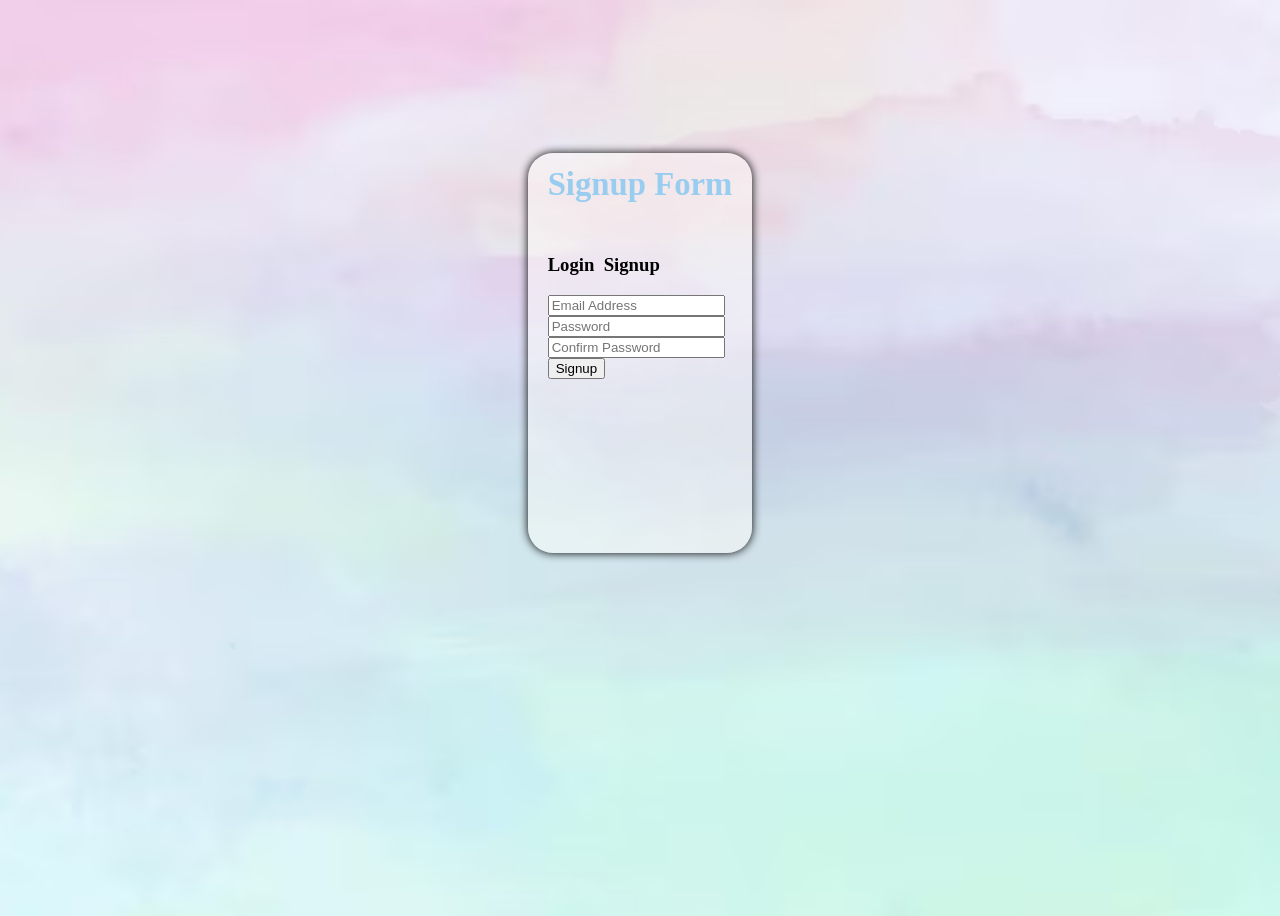
<file: login page/index.html>
<!DOCTYPE html>
<html lang="en">
<head>
    <meta charset="UTF-8">
    <meta name="viewport" content="width=device-width, initial-scale=1.0">
    <title>signup</title>
    <link rel="stylesheet" href="style.css">
</head>
<body>
    <div class="Register">
        <div class="heading">
            <h3>Signup Form</h3>
        </div>
        <div class="toggal_bar">
            <h3 class="login">Login</h3>
            <h3 class="signup">Signup</h3>
        </div>
            <input type="text" id="email" name="email" placeholder="Email Address"><br>
            <input type="text" id="password" name="password" placeholder="Password"><br>
            <input type="text" id="conform password" name="password" placeholder="Confirm Password"><br>
            <input type="submit" value="Signup">
        </form>
    </div>
    </body>
</body>
</html>
</file>
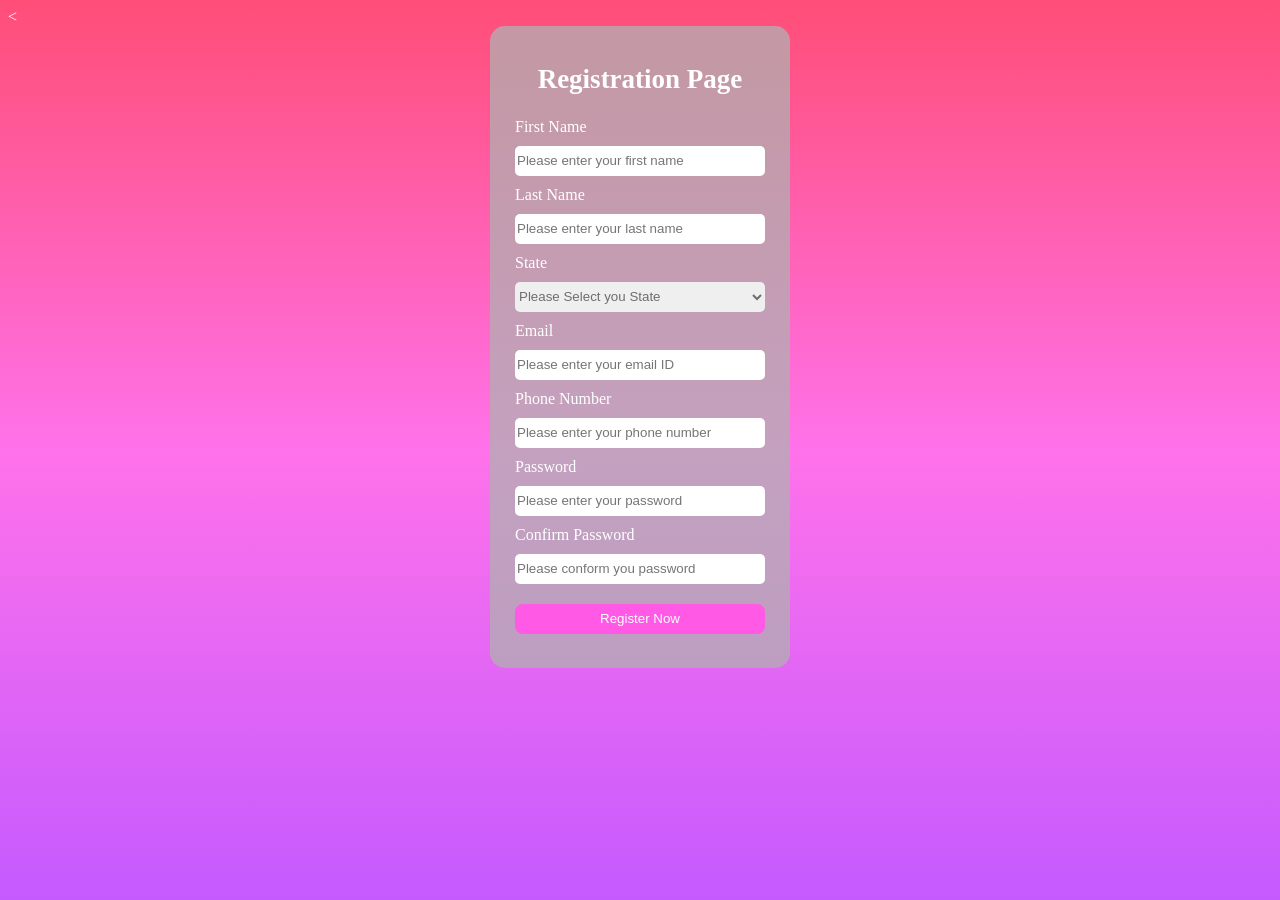
<file: exp-4 (registration using javascript)/javapractice/index.html>
<<!DOCTYPE html>
<html>
    <head>
        <meta charset="utf-8">
        <meta http-equiv="X-UA-Compatible" content="IE=edge">
        <title></title>
        <meta name="description" content="">
        <meta name="viewport" content="width=device-width, initial-scale=1">
        <link rel="stylesheet" href="app.css">
    </head>
    <body>
     <div class="mainbox">
        <h2>Registration Page</h2>
        <form onsubmit="return verfication()">
            <label>First Name</label><br/>
            <input type="text" id="fname" placeholder="Please enter your first name"/><br/>
            <div class="error" id="fnameerror"></div>
            <label>Last Name</label><br/>
            <input type="text" id="lname" placeholder="Please enter your last name"/><br/>
            <div class="error" id="lnameerror"></div>
            <label>State</label><br/>
            <select class="state" id="state">
                <option value="">Please Select you State</option>
                <option value="karnataka">karnataka</option>
                <option value="kerala">kerala</option>
                <option value="tamil nadu">tamil nadu</option>
                <option value="andrapradesh">andrapredesh</option>
                <option value="telengana">telangana</option>
            </select>
            <div class="error" id="stateerror"></div>
            <label>Email</label><br/>
            <input type="email" id="email" placeholder="Please enter your email ID"/><br/>
            <div class="error" id="emailerror"></div>
            <label>Phone Number</label><br/>
            <input type="text" id="pnumber" placeholder="Please enter your phone number"/><br/>
            <div class="error" id="pnumbererror"></div>
            <label>Password</label><br/>
            <input type="password" id="password" placeholder="Please enter your password"/><br/>
            <div class="error" id="passworderror"></div>
            <label>Confirm Password</label><br/>
            <input type="password" id="cpassword" placeholder="Please conform you password"/><br/>
            <div class="error" id="cpassworderror"></div>
            <button type="submit">Register Now</button><br/>
        </form>
        <div class="success" id="success"></div>
     </div>
        <script src="script.js" async defer></script>
    </body>
</html>
</file>
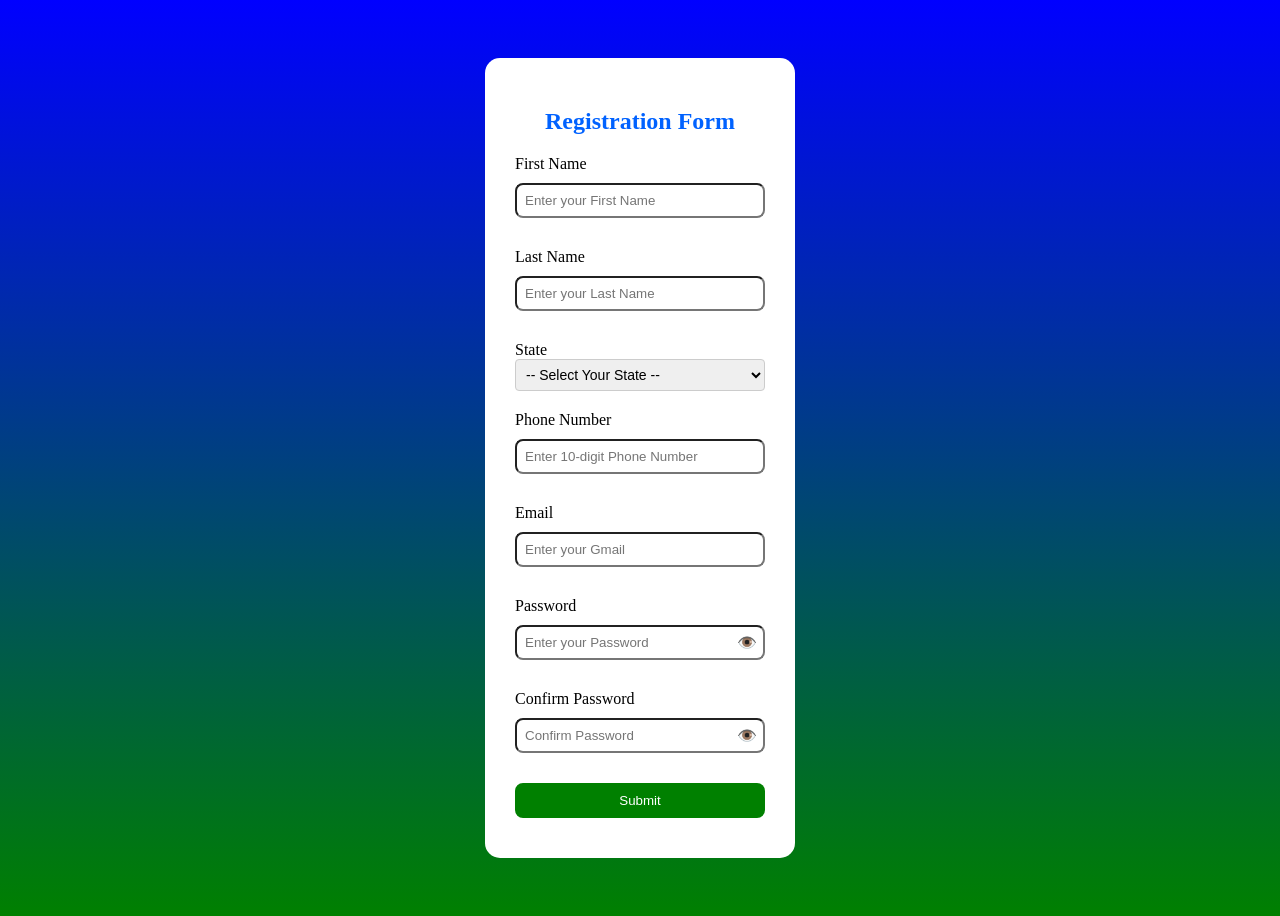
<file: exp-4 (registration using javascript)/orignal/index.html>
<!DOCTYPE html>
<html>
    <head>

        <title>Registration page</title>

        <link rel="stylesheet" href="style.css">
    </head>
    <body>
        <div class="mainbox">
            <h2>Registration Form</h2>
            <form onsubmit="return verification()">
                <label>First Name</label><br>
                <input type="text" id="firstname" placeholder="Enter your First Name">
                <div class="error" id="fnameError"></div><br>

                <label>Last Name</label><br>
                <input type="text" id="lastname" placeholder="Enter your Last Name">
                <div class="error" id="lnameError"></div><br>

                <label>State</label><br>
                <select id="location">
                    <option value="">-- Select Your State --</option>
                    <option value="Andhra Pradesh">Andhra Pradesh</option>
                    <option value="Tamil Nadu">Tamil Nadu</option>
                    <option value="Karnataka">Karnataka</option>
                    <option value="Kerala">Kerala</option>
                    <option value="Goa">Goa</option>
                </select>
                <div class="error" id="stateError"></div><br>


                <label>Phone Number</label><br>
                <input type="text" id="pnumber" placeholder="Enter 10-digit Phone Number">
                <div class="error" id="phoneError"></div><br>

                <label>Email</label><br>
                <input type="email" id="email" placeholder="Enter your Gmail">
                <div class="error" id="emailError"></div><br>

                <label>Password</label><br>
                <div class="password-box">
                    <input type="password" id="password" placeholder="Enter your Password">
                    <span class="toggle" onclick="togglePassword('password', this)">👁️</span>
                </div>
                <div class="error" id="passError"></div><br>

                <label>Confirm Password</label><br>
                <div class="password-box">
                    <input type="password" id="conformpassword" placeholder="Confirm Password">
                    <span class="toggle" onclick="togglePassword('conformpassword', this)">👁️</span>
                </div>
                <div class="error" id="cpassError"></div><br>

                <button type="submit">Submit</button>
            </form>
            <div class="message" id="message"></div>
        </div>        
        <script src="script.js"></script>
    </body>
</html>
</file>
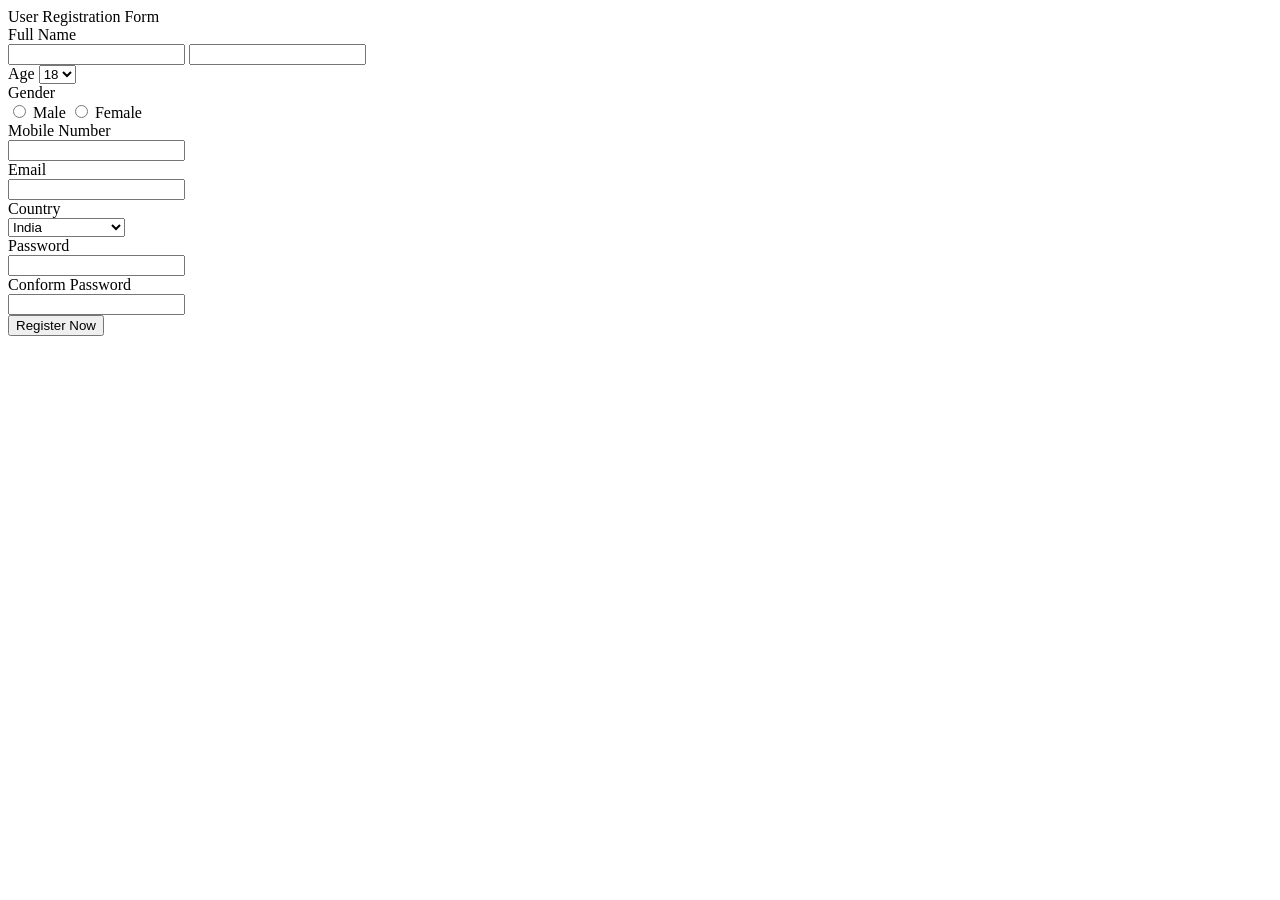
<file: login page/register.html>
<!DOCTYPE html>
<html lang="en">
<head>
    <title>registration form</title>
    <style>
        body{
            background-image: url();
        }
    </style>
</head>
<body>
    <form>
        <label>User Registration Form</label><br>
        <label for="Full Name">Full Name</label><br>
        <input type="text" id="Full Name" name="First Name">
        <input type="text" id="Full Name" name="Last Name"><br>
        <label for="Age">Age</label>
        <select id="Age" name="Age">
            <option value="18">18</option>
            <option value="19">19</option>
            <option value="20">20</option>
            <option value="21">21</option>
            <option value="22">22</option>
            <option value="23">23</option>
            <option value="24">24</option>
            <option value="25">52</option>
            <option value="26">26</option>
            <option value="27">27</option>
            <option value="28">28</option>
            <option value="29">29</option>
            <option value="30">30</option>
        </select><br>
        <lable>Gender</lable><br>
        <input type="radio" id="Male" name="Gender">
        <lable for="Male">Male</lable>
        <input type="radio" id="Female" name="Gender">
        <lable for="Male">Female</lable><br>
        <lable for="Mobile Number">Mobile Number</lable><br>
        <input type="int" id="Mobile Number" name="Mobile Number"><br>
        <lable for="Email">Email</lable><br>
        <input type="text" id="Email" name="Email"><br>
        <label for="Country">Country</label><br>
        <select id="Country" name="Country">
            <option value="IN">India</option>
            <option value="US">United States</option>
            <option values="UK">United Kingdom</option>
            <option values="CA">Canada</option>
            <option values="AU">Austrley</option>
        </select><br>
        <label for="Password">Password</label><br>
        <input type="Text" id="Password" name="Password"><br>
        <label for="Conform Password">Conform Password</label><br>
        <input type="text" id="Conform Password" name="Password"><br>
        <input type="submit" value="Register Now">
    </form>
</body>
</html>
</file>
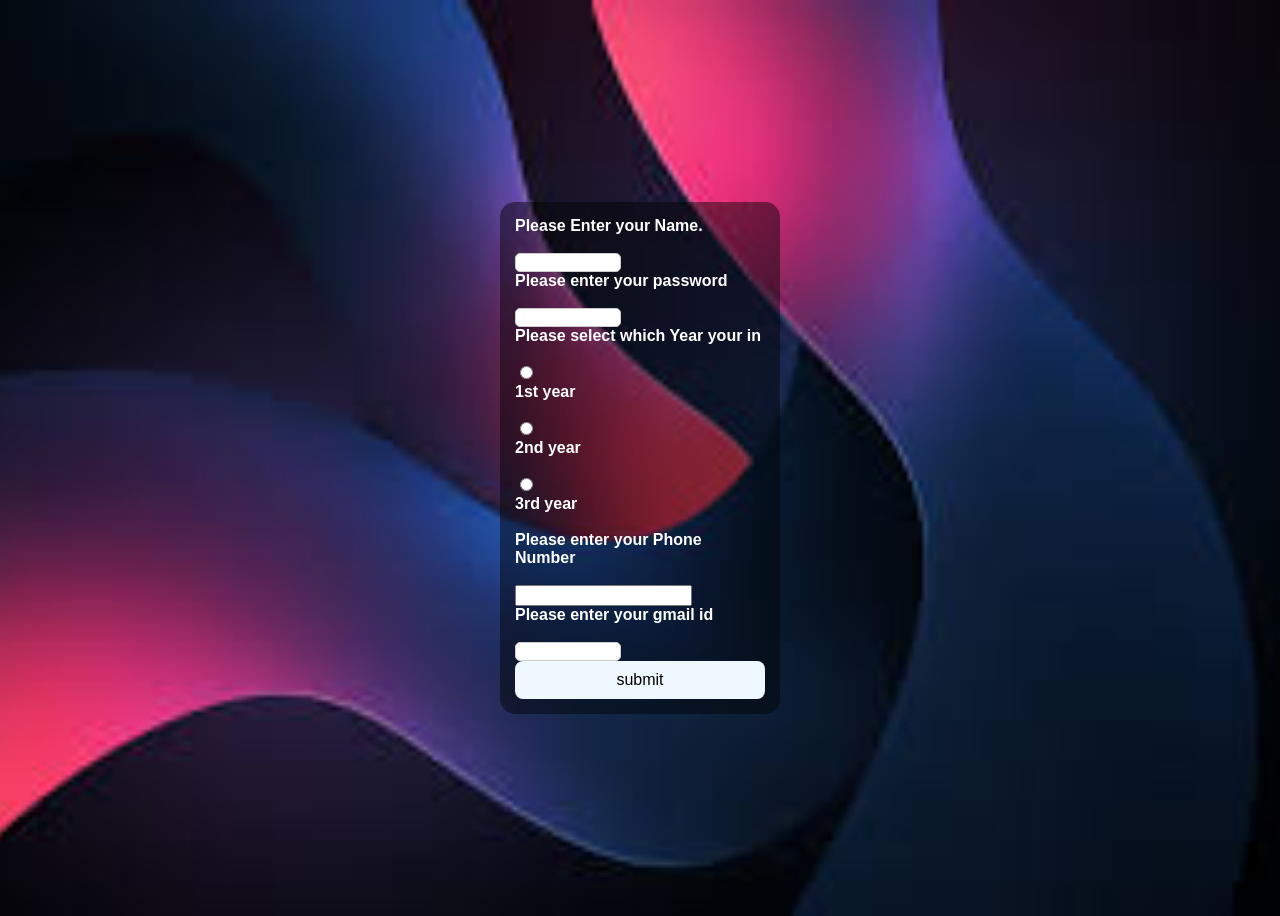
<file: login page/signup.html>
<!DOCTYPE html>
<html lang="en">
<head>
    <meta charset="UTF-8">
    <link rel="stylesheet" href="style.css">
    <meta name="viewport" content="width=device-width, initial-scale=1.0">
    <title>signup</title>
    <style>
        body{
            font-family: Arial, Helvetica, sans-serif;
            background-image: url("wallpaper.jpeg");
            background-repeat: no-repeat;
            background-size: cover;
            background-position: center;
            display: flex;
            justify-content: center;
            align-items: center;
            height: 100vh;
        }
        form{
            background: rgba(0, 0, 0, 0.457);
            padding: 15px;
            border-radius :15px;
            width: 250px;
        }
        label{
            font-weight: bold;
            display: block;
            color: white;
        }
        input[type="text"],
        input[type="password"]{
            width: 100px;
            padding: px;
            border-radius: 5px;
            border: 1px solid #ccc;
        }
        input[type="radio"]{
            margin-right:5px;
        }
        .radio-group{
            margin-bottom: 0px;
        }
        input[type="submit"]{
            width: 100%;
            background-color: aliceblue;
            color: rgb(0, 0, 0);
            padding: 10px;
            border: none;
            border-radius: 8px;
            font-size: 16px;
            cursor: pointer;

        }
        input[type="submit"] :hover{
            background-color: cornsilk;
        }
    </style>
</head>
<body>

    <form action="/action_page.php" target="_blank">
        <label for="name">Please Enter your Name.</label><br>
        <input type="text" id="name" name="name" ><br>
        <label for="password">Please enter your password</label><br>
        <input type="text" id="password" name="name" ><br>
        <label for="year">Please select which Year your in</label><br>
        <input type="radio" id="year1" name="year">
        <label for="year1">1st year</label><br>
        <input type="radio" id="year2" name="year">
        <label for="year1">2nd year</label><br>
        <input type="radio" id="year3" name="year">
        <label for="year3">3rd year</label><br>   
        <label for="phonenumber">Please enter your Phone Number</label><br>
        <input type="number" id="phonenumber" name="phonenumber" size="10"> <br>    
        <label for="gmailid">Please enter your gmail id</label><br>
        <input type="text" id="gmailid" name="gmailid"><br>
        <input type="submit" value="submit">
    </form>
</body>
</html>
</file>
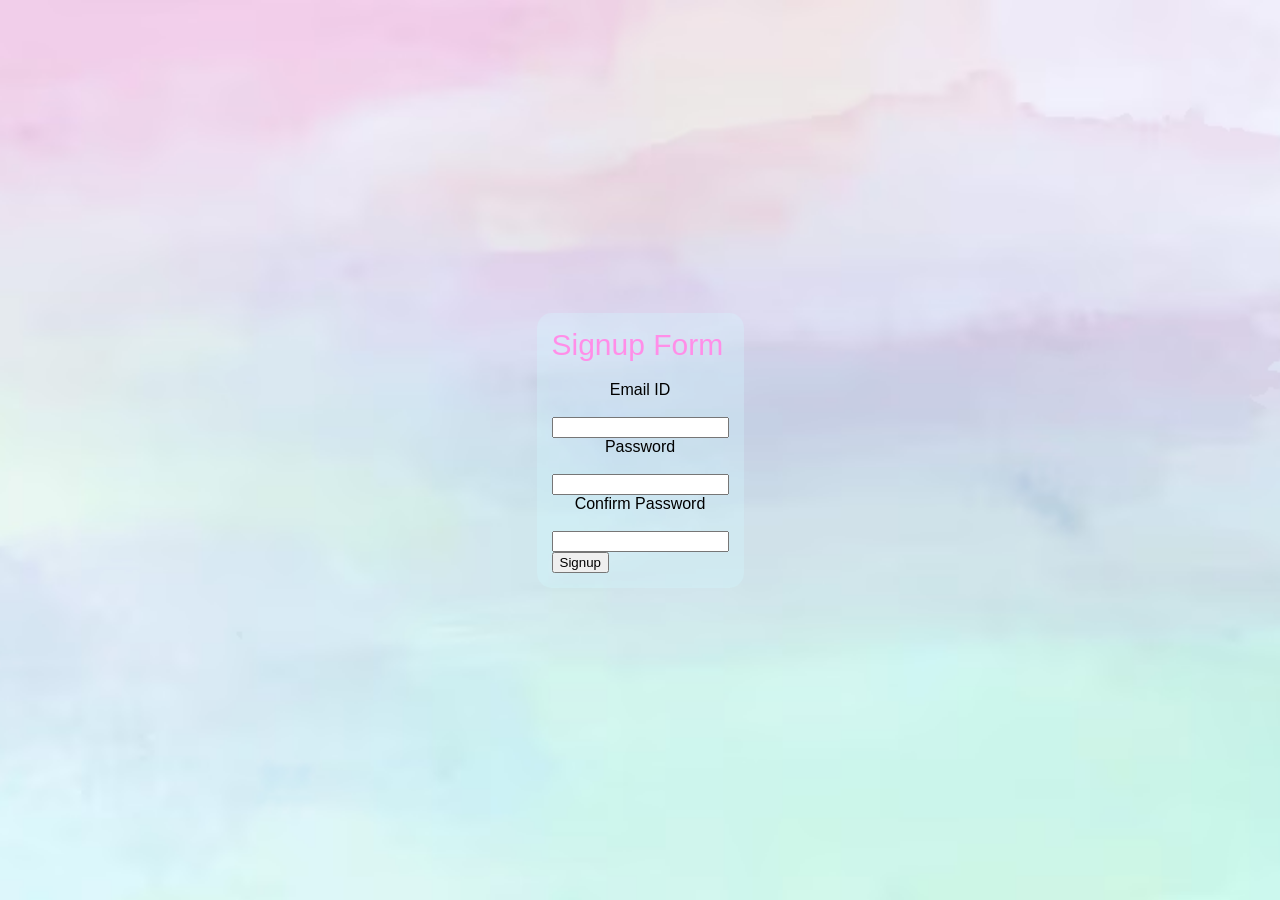
<file: login page/signupdesign2.html>
<html>
    <head>
        <title>
            signupdesign2
        </title>
        <style>
         body{
            background-image: url("pastel.avif");
            background-repeat: no-repeat;
            background-size: cover;
            background-position: center;
            font-family:'Segoe UI', Tahoma, Geneva, Verdana, sans-serif;
            justify-content: center;
            align-items: center;
            display: flex;
         }
         .signup{
            display: block;
            font:message-box;
            font-size:30px;
            margin-bottom: 1px;
            color: rgb(255, 142, 232);
            
        }   
        from{
            background: rgba(207, 249, 255, 0.3);  
            padding: 15px;   
            width:auto;
            border-radius: 15px;
        }
        label{
            justify-content: center;
            display: flex;
        }
        </style>
    </head>
    <body>
        <from>
            <label class="signup">Signup Form</label><br>
            <label for="Email">Email ID</label><br>
            <input type="text" id="Email" name="Email-ID"><br>
            <label for="Password">Password</label></form><br>
            <input type="text" id="Password" name="Password"><br>
            <label for="Confirm Password">Confirm Password</label></form><br>
            <input type="text" id="Confirm Password" name="Confirm Password"><br>
            <input type="submit" value="Signup">
        </form>
    </body>
</html>
</file>
<file: login page/style.css>
body{
    justify-content: center;
    display: flex;
    background: url(pastel.avif);
    height: 100vh;
    background-size: cover;
    background-position: center;

}
.Register{
    background-color: rgba(254, 252, 249, 0.463);
    padding: 20px;
    border-radius: 25px;
    box-shadow: 0 0 10px;
    rgba(0,0,0,0.2);
    height: 40%;
    margin-top: 145px;
}
.heading{
    font-family: Cambria, Cochin, Georgia, Times, 'Times New Roman', serif;
    font-size: 175%;
    margin-top: -40px;
    color: rgb(152, 205, 239);
}
.toggal_bar{
    font-family: Cambria, Cochin, Georgia, Times, 'Times New Roman', serif;
    display: flex;
}
.signup{
    margin-left: 5%;
}
</file>
<file: exp-4 (registration using javascript)/javapractice/app.css>
body{
    background: linear-gradient(rgb(255, 78, 119), rgb(255, 114, 234), rgb(197, 90, 255));
    font-family: 'Times New Roman', Times, serif;
    color: white;
}

.mainbox{
    margin: auto;
    background-color: rgb(176, 176, 176 , 0.75);
    max-width: 250px;
    border-radius: 15px; 
    padding: 8px 25px 8px 25px;
}

h2{
    text-align: center;
    font-size: 27px;
    padding-top: 8px;
}

input[type="text"],
input[type="email"],
input[type="password"]{
    margin: 10px 0;
    width: 100%;
    height: 30px;
    border: none;
    border-radius: 5px;
}

input[type="text"]:hover,
input[type="email"]:hover,
input[type="password"]:hover{
    width: 110%;
    height: 35px;
}

.state{
   margin: 10px 0;
   width: 100%;
   height: 30px;
   border: none;
   border-radius: 5px;
   color: rgb(110, 110, 110);
}

.state:hover{
    width: 110%;
    height: 35px;
}

button{
    width: 100%;
    height: 30px;
    border: none;
    border-radius: 8px;
    margin: 10px 0;
    color: rgb(255, 255, 255);
    background-color: rgb(255, 89, 230);
}

button:hover{
    width: 110%;
    height: 35px;
}

.error{
    color: red;
}

.success{
    color: green;
}
</file>
<file: exp-4 (registration using javascript)/orignal/style.css>
body{
    font-family: 'Times New Roman', Times, serif;
    background: linear-gradient(to bottom, blue,green);
    padding: 50px;
}
.mainbox{
    margin: auto;
    background-color: white;
    padding: 30px;
    border-radius: 15px;
    max-width: 250px; 
}
h2{
    text-align:  center;
    color: rgb(0, 98, 255);
}
input[type="text"],
input[type="email"],
input[type="password"]{
width: 100%;
padding: 8px;
margin: 10px 0;
border-radius: 8px;
box-sizing: border-box;
}
button{
    width:100%;
    padding: 10px;
    border-radius: 8px;
    background-color: green;
    color: white;
    border: none;
}
button:hover{
    background-color: rgb(1, 41, 110);
}
.error {
    color: red;
    font-size: 13px;
    margin-top: 2px;
}
.message {
    margin-top: 10px;
    color: green;
    font-weight: bold;
}

.password-box {
    position: relative;
    display: flex;
    align-items: center;
}

.password-box input {
    width: 100%;
    padding-right: 30px; /* space for eye icon */
}

.toggle {
    position: absolute;
    right: 8px;
    cursor: pointer;
    user-select: none;
    font-size: 16px;
}

.toggle:hover {
    color: blue;
}

select {
    width: 100%;
    padding: 6px;
    font-size: 14px;
    border-radius: 4px;
    border: 1px solid #ccc;
}
</file>
